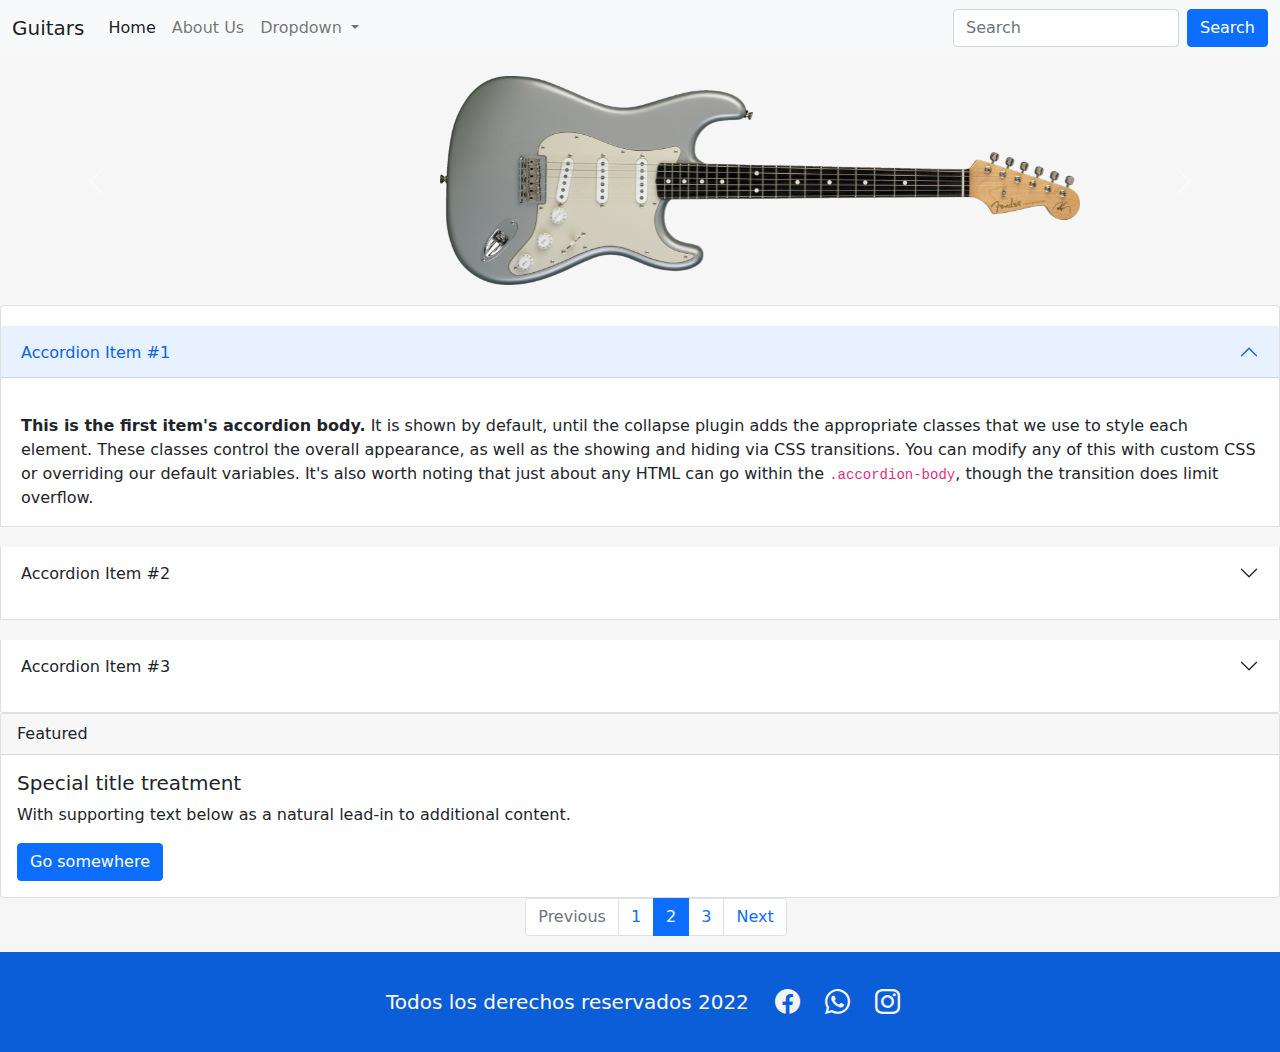
<file: index.html>
<!DOCTYPE html>
<html lang="en">

<head>
    <meta charset="UTF-8">
    <meta http-equiv="X-UA-Compatible" content="IE=edge">
    <meta name="viewport" content="width=device-width, initial-scale=1.0">
    <title>Ejemplo boostrap</title>
    <link rel="stylesheet" href="./assets/css/bootstrap.min.css">
    <link rel="stylesheet" href="https://cdn.jsdelivr.net/npm/bootstrap-icons@1.8.1/font/bootstrap-icons.css">
</head>

<body style="background-color: rgba(0, 0, 0, 0.034);">
    <header>
        <nav class="navbar navbar-expand-lg navbar-light bg-light">
            <div class="container-fluid">
                <a class="navbar-brand" href="#">Guitars</a>
                <button class="navbar-toggler" type="button" data-bs-toggle="collapse"
                    data-bs-target="#navbarSupportedContent" aria-controls="navbarSupportedContent"
                    aria-expanded="false" aria-label="Toggle navigation">
                    <span class="navbar-toggler-icon"></span>
                </button>
                <div class="collapse navbar-collapse" id="navbarSupportedContent">
                    <ul class="navbar-nav me-auto mb-2 mb-lg-0">
                        <li class="nav-item">
                            <a class="nav-link active" aria-current="page" href="#">Home</a>
                        </li>
                        <li class="nav-item">
                            <a class="nav-link" href="aboutUs.html">About Us</a>
                        </li>
                        <li class="nav-item dropdown">
                            <a class="nav-link dropdown-toggle" href="#" id="navbarDropdown" role="button"
                                data-bs-toggle="dropdown" aria-expanded="false">
                                Dropdown
                            </a>
                            <ul class="dropdown-menu" aria-labelledby="navbarDropdown">
                                <li><a class="dropdown-item" href="#">Action</a></li>
                                <li><a class="dropdown-item" href="#">Another action</a></li>
                                <li>
                                    <hr class="dropdown-divider">
                                </li>
                                <li><a class="dropdown-item" href="#">Something else here</a></li>
                            </ul>
                        </li>
                    </ul>
                    <form class="d-flex">
                        <input class="form-control me-2" type="search" placeholder="Search" aria-label="Search">
                        <button class="btn btn-primary btn-primary-outline-success" type="submit">Search</button>
                    </form>
                </div>
            </div>
        </nav>
    </header>

    <div id="carouselExampleControls" class="carousel slide" data-bs-ride="carousel">
        <div class="carousel-inner">
            <div class="carousel-item active">
                <img src="./assets/img/pic 3.png" class="d-block w-50" alt="...">
            </div>
            <div class="carousel-item">
                <img src="./assets/img/pic 4.png" class="d-block w-50" alt="...">
            </div>
            <div class="carousel-item">
                <img src="./assets/img/pic 5.png" class="d-block w-50" alt="...">
            </div>
        </div>
        <button class="carousel-control-prev" type="button" data-bs-target="#carouselExampleControls"
            data-bs-slide="prev">
            <span class="carousel-control-prev-icon" aria-hidden="true"></span>
            <span class="visually-hidden">Previous</span>
        </button>
        <button class="carousel-control-next" type="button" data-bs-target="#carouselExampleControls"
            data-bs-slide="next">
            <span class="carousel-control-next-icon" aria-hidden="true"></span>
            <span class="visually-hidden">Next</span>
        </button>
    </div>




    <div class="accordion" id="accordionExample">
        <div class="accordion-item">
            <h2 class="accordion-header" id="headingOne">
                <button class="accordion-button" type="button" data-bs-toggle="collapse" data-bs-target="#collapseOne"
                    aria-expanded="true" aria-controls="collapseOne">
                    Accordion Item #1
                </button>
            </h2>
            <div id="collapseOne" class="accordion-collapse collapse show" aria-labelledby="headingOne"
                data-bs-parent="#accordionExample">
                <div class="accordion-body">
                    <strong>This is the first item's accordion body.</strong> It is shown by default, until the collapse
                    plugin adds the appropriate classes that we use to style each element. These classes control the
                    overall appearance, as well as the showing and hiding via CSS transitions. You can modify any of
                    this with custom CSS or overriding our default variables. It's also worth noting that just about any
                    HTML can go within the <code>.accordion-body</code>, though the transition does limit overflow.
                </div>
            </div>
        </div>
        <div class="accordion-item">
            <h2 class="accordion-header" id="headingTwo">
                <button class="accordion-button collapsed" type="button" data-bs-toggle="collapse"
                    data-bs-target="#collapseTwo" aria-expanded="false" aria-controls="collapseTwo">
                    Accordion Item #2
                </button>
            </h2>
            <div id="collapseTwo" class="accordion-collapse collapse" aria-labelledby="headingTwo"
                data-bs-parent="#accordionExample">
                <div class="accordion-body">
                    <strong>This is the second item's accordion body.</strong> It is hidden by default, until the
                    collapse plugin adds the appropriate classes that we use to style each element. These classes
                    control the overall appearance, as well as the showing and hiding via CSS transitions. You can
                    modify any of this with custom CSS or overriding our default variables. It's also worth noting that
                    just about any HTML can go within the <code>.accordion-body</code>, though the transition does limit
                    overflow.
                </div>
            </div>
        </div>
        <div class="accordion-item">
            <h2 class="accordion-header" id="headingThree">
                <button class="accordion-button collapsed" type="button" data-bs-toggle="collapse"
                    data-bs-target="#collapseThree" aria-expanded="false" aria-controls="collapseThree">
                    Accordion Item #3
                </button>
            </h2>
            <div id="collapseThree" class="accordion-collapse collapse" aria-labelledby="headingThree"
                data-bs-parent="#accordionExample">
                <div class="accordion-body">
                    <strong>This is the third item's accordion body.</strong> It is hidden by default, until the
                    collapse plugin adds the appropriate classes that we use to style each element. These classes
                    control the overall appearance, as well as the showing and hiding via CSS transitions. You can
                    modify any of this with custom CSS or overriding our default variables. It's also worth noting that
                    just about any HTML can go within the <code>.accordion-body</code>, though the transition does limit
                    overflow.
                </div>
            </div>
        </div>
    </div>

    <div class="card">
        <div class="card-header">
            Featured
        </div>
        <div class="card-body">
            <h5 class="card-title">Special title treatment</h5>
            <p class="card-text">With supporting text below as a natural lead-in to additional content.</p>
            <a href="#" class="btn btn-primary">Go somewhere</a>
        </div>
    </div>

    
        <nav aria-label="...">
            <ul class="pagination">
                <li class="page-item disabled">
                    <span class="page-link">Previous</span>
                </li>
                <li class="page-item"><a class="page-link" href="#">1</a></li>
                <li class="page-item active" aria-current="page">
                    <span class="page-link">2</span>
                </li>
                <li class="page-item"><a class="page-link" href="#">3</a></li>
                <li class="page-item">
                    <a class="page-link" href="#">Next</a>
                </li>
            </ul>
        </nav>
    


    <footer class="w-100 d-flex align-items-center justify-content-center flex-wrap">
        <p class="fs-5 px-3 pt-3"> 
            Todos los derechos reservados 2022
        </p>
        <div id="iconos">
            <a href="#"><i class="bi bi-facebook"></i></a>
            <a href="#"><i class="bi bi-whatsapp"></i></a>
            <a href="#"><i class="bi bi-instagram"></i></a>
        </div>
    </footer>

    <script src="./assets/js/bootstrap.bundle.min.js"></script>
</body>

</html>
</file>
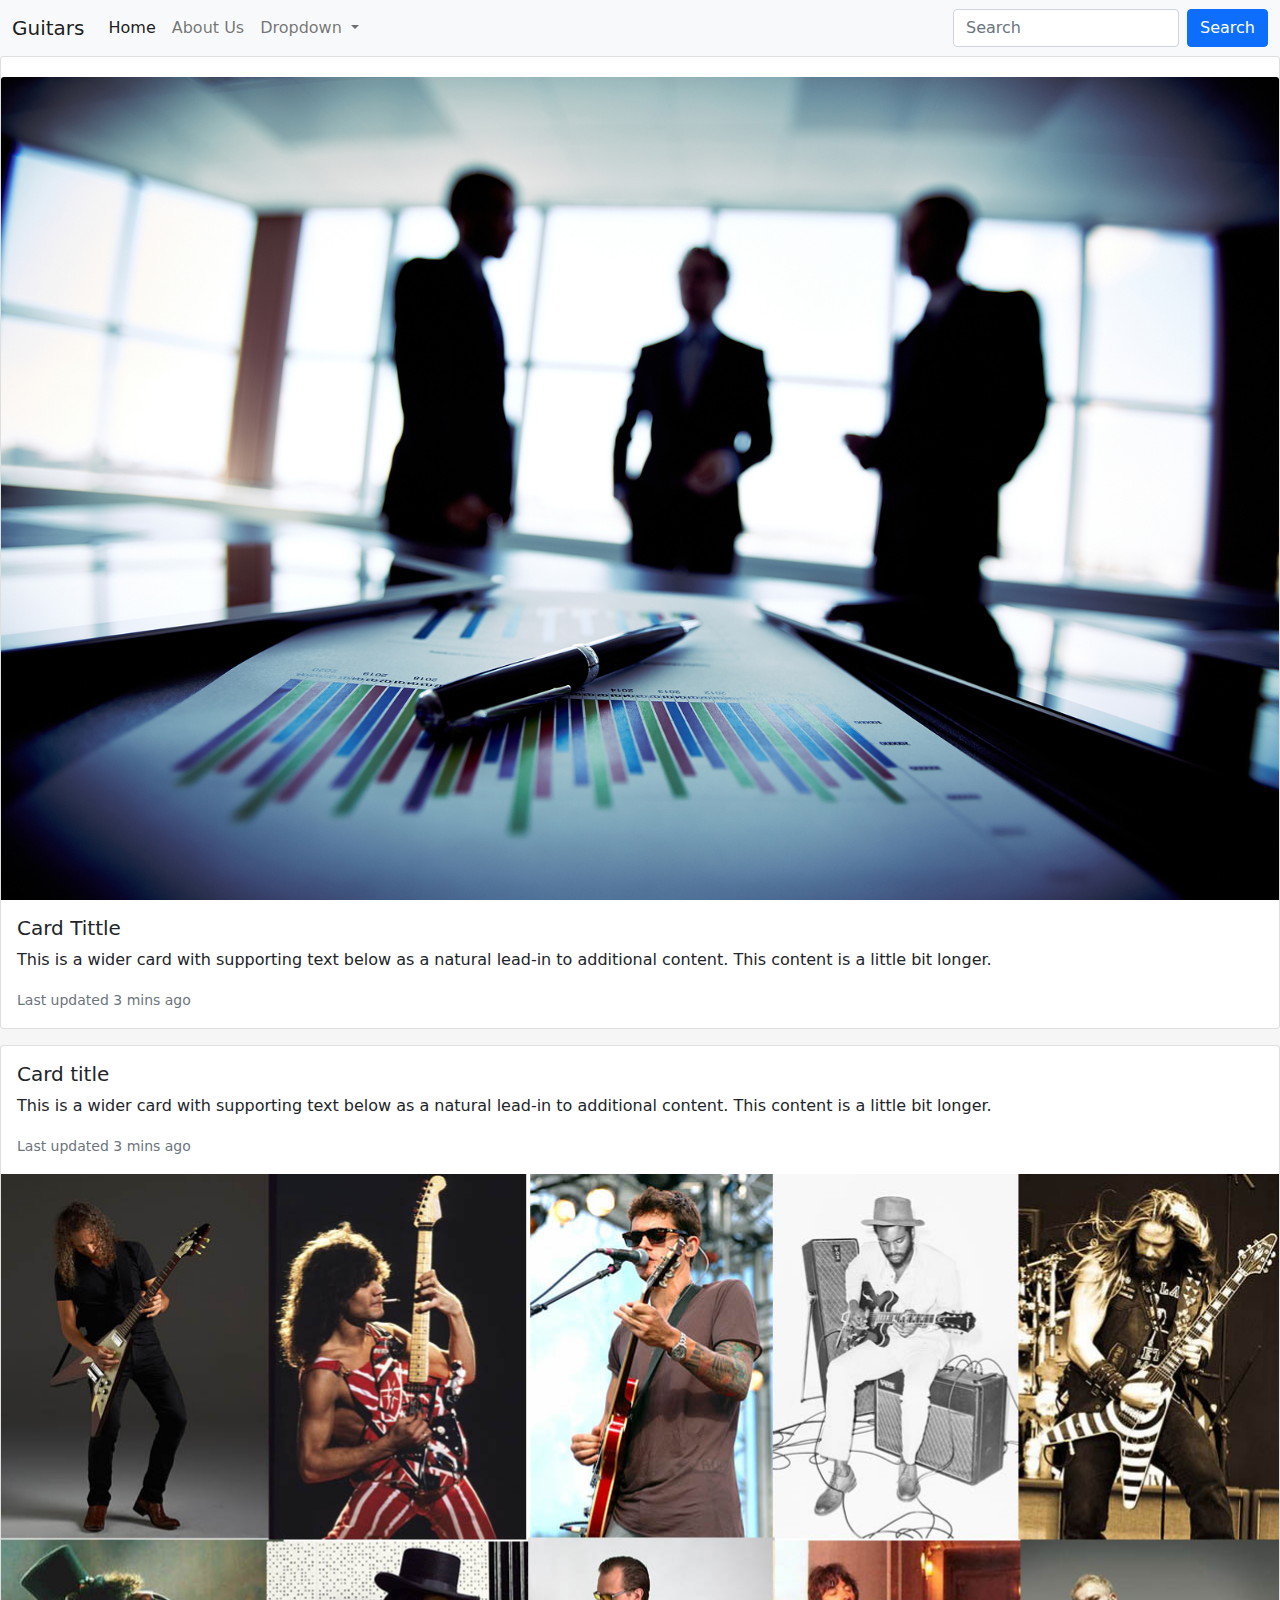
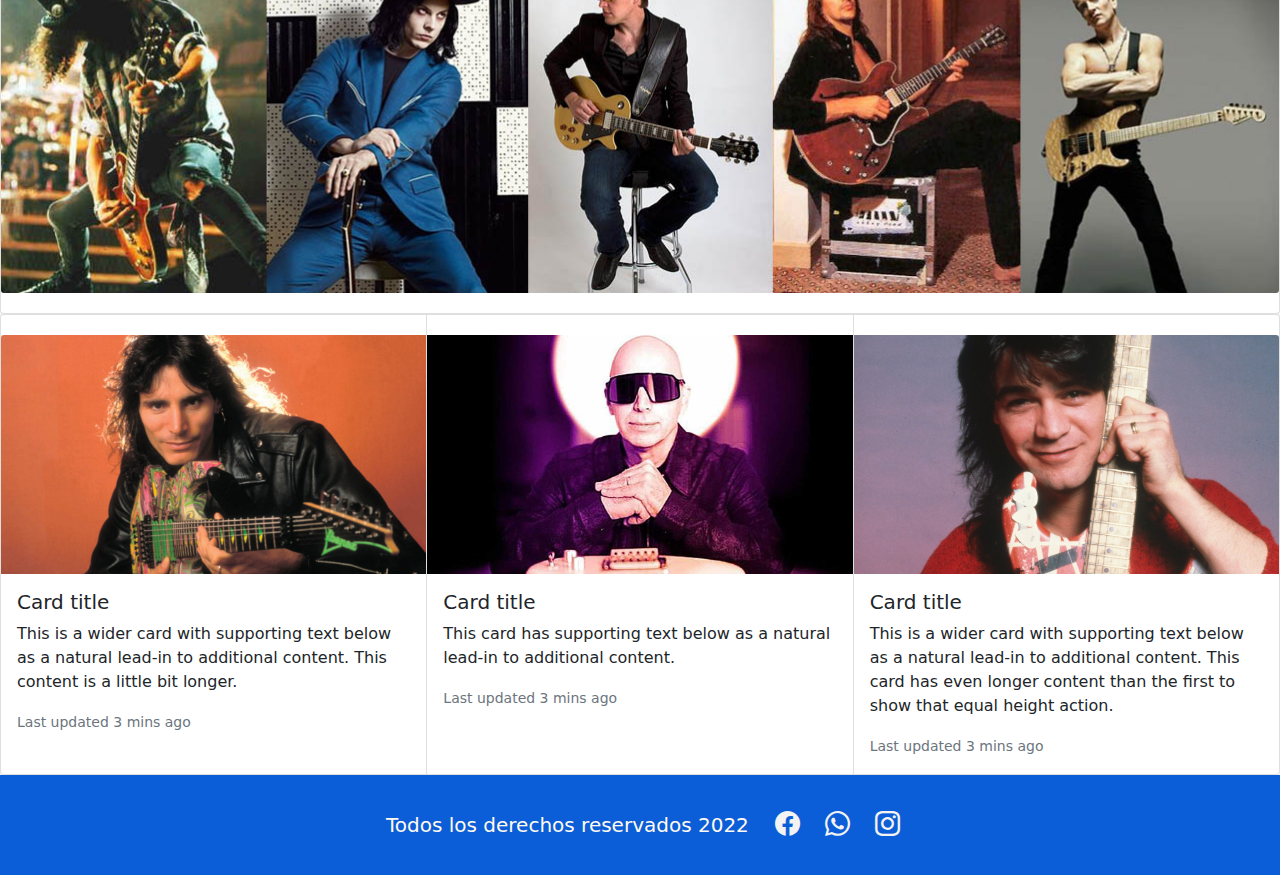
<file: aboutUs.html>
<!DOCTYPE html>
<html lang="en">

<head>
    <meta charset="UTF-8">
    <meta http-equiv="X-UA-Compatible" content="IE=edge">
    <meta name="viewport" content="width=device-width, initial-scale=1.0">
    <title>Ejemplo boostrap</title>
    <link rel="stylesheet" href="./assets/css/bootstrap.min.css">
    <link rel="stylesheet" href="https://cdn.jsdelivr.net/npm/bootstrap-icons@1.8.1/font/bootstrap-icons.css">
</head>

<body style="background-color: rgba(0, 0, 0, 0.034);">
    <header>
        <nav class="navbar navbar-expand-lg navbar-light bg-light">
            <div class="container-fluid">
                <a class="navbar-brand" href="./index.html">Guitars</a>
                <button class="navbar-toggler" type="button" data-bs-toggle="collapse"
                    data-bs-target="#navbarSupportedContent" aria-controls="navbarSupportedContent"
                    aria-expanded="false" aria-label="Toggle navigation">
                    <span class="navbar-toggler-icon"></span>
                </button>
                <div class="collapse navbar-collapse" id="navbarSupportedContent">
                    <ul class="navbar-nav me-auto mb-2 mb-lg-0">
                        <li class="nav-item">
                            <a class="nav-link active" aria-current="page" href="./index.html">Home</a>
                        </li>
                        <li class="nav-item">
                            <a class="nav-link" href="./aboutUs.html">About Us</a>
                        </li>
                        <li class="nav-item dropdown">
                            <a class="nav-link dropdown-toggle" href="#" id="navbarDropdown" role="button"
                                data-bs-toggle="dropdown" aria-expanded="false">
                                Dropdown
                            </a>
                            <ul class="dropdown-menu" aria-labelledby="navbarDropdown">
                                <li><a class="dropdown-item" href="#">Action</a></li>
                                <li><a class="dropdown-item" href="#">Another action</a></li>
                                <li>
                                    <hr class="dropdown-divider">
                                </li>
                                <li><a class="dropdown-item" href="#">Something else here</a></li>
                            </ul>
                        </li>
                    </ul>
                    <form class="d-flex">
                        <input class="form-control me-2" type="search" placeholder="Search" aria-label="Search">
                        <button class="btn btn-primary outline-success" type="submit">Search</button>
                    </form>
                </div>
            </div>
        </nav>

        <div class="card mb-3">
            <img src="./assets/img/Empresarios.jpg" class="card-img-top">
            <div class="card-body">
              <h5 class="card-title">Card Tittle</h5>
              <p class="card-text">This is a wider card with supporting text below as a natural lead-in to additional content. This content is a little bit longer.</p>
              <p class="card-text"><small class="text-muted">Last updated 3 mins ago</small></p>
            </div>
          </div>
          <div class="card">
            <div class="card-body">
              <h5 class="card-title">Card title</h5>
              <p class="card-text">This is a wider card with supporting text below as a natural lead-in to additional content. This content is a little bit longer.</p>
              <p class="card-text"><small class="text-muted">Last updated 3 mins ago</small></p>
            </div>
            <img src="./assets/img/guitarristas.jpg" class="card-img-bottom" alt="...">
        </div>



        <div class="card-group">
            <div class="card">
              <img src="./assets/img/steve vai.jpg" class="card-img-top" id="steve">
              <div class="card-body">
                <h5 class="card-title">Card title</h5>
                <p class="card-text">This is a wider card with supporting text below as a natural lead-in to additional content. This content is a little bit longer.</p>
                <p class="card-text"><small class="text-muted">Last updated 3 mins ago</small></p>
              </div>
            </div>
            <div class="card">
              <img src="./assets/img/joe satriani.jpg" class="card-img-top" alt="...">
              <div class="card-body">
                <h5 class="card-title">Card title</h5>
                <p class="card-text">This card has supporting text below as a natural lead-in to additional content.</p>
                <p class="card-text"><small class="text-muted">Last updated 3 mins ago</small></p>
              </div>
            </div>
            <div class="card">
              <img src="./assets/img/van halen.jpg" class="card-img-top" alt="...">
              <div class="card-body">
                <h5 class="card-title">Card title</h5>
                <p class="card-text">This is a wider card with supporting text below as a natural lead-in to additional content. This card has even longer content than the first to show that equal height action.</p>
                <p class="card-text"><small class="text-muted">Last updated 3 mins ago</small></p>
              </div>
            </div>
          </div>


        <footer class="w-100 d-flex align-items-center justify-content-center flex-wrap">
            <p class="fs-5 px-3 pt-3">
                Todos los derechos reservados 2022
            </p>
            <div id="iconos">
                <a href="#"><i class="bi bi-facebook"></i></a>
                <a href="#"><i class="bi bi-whatsapp"></i></a>
                <a href="#"><i class="bi bi-instagram"></i></a>
            </div>
        </footer>

        <script src="./assets/js/bootstrap.bundle.min.js"></script>
    </header>
</file>
